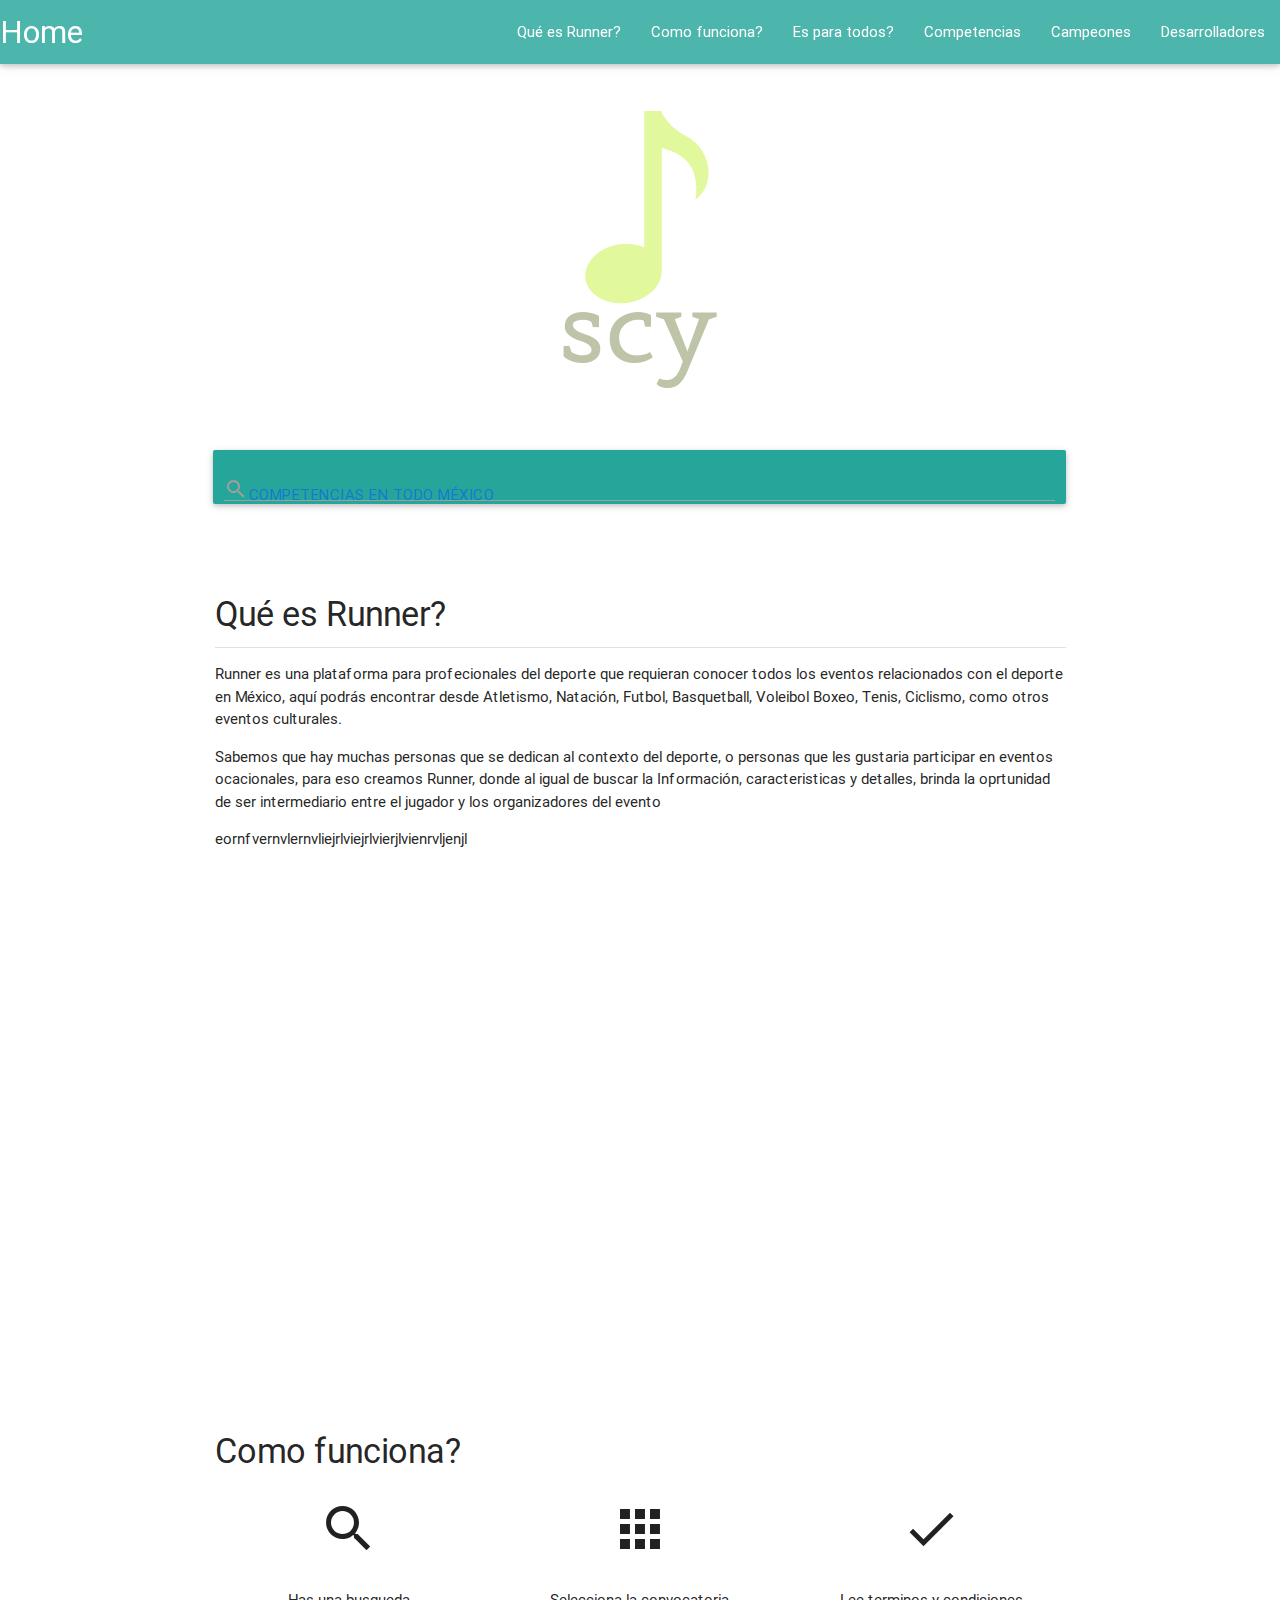
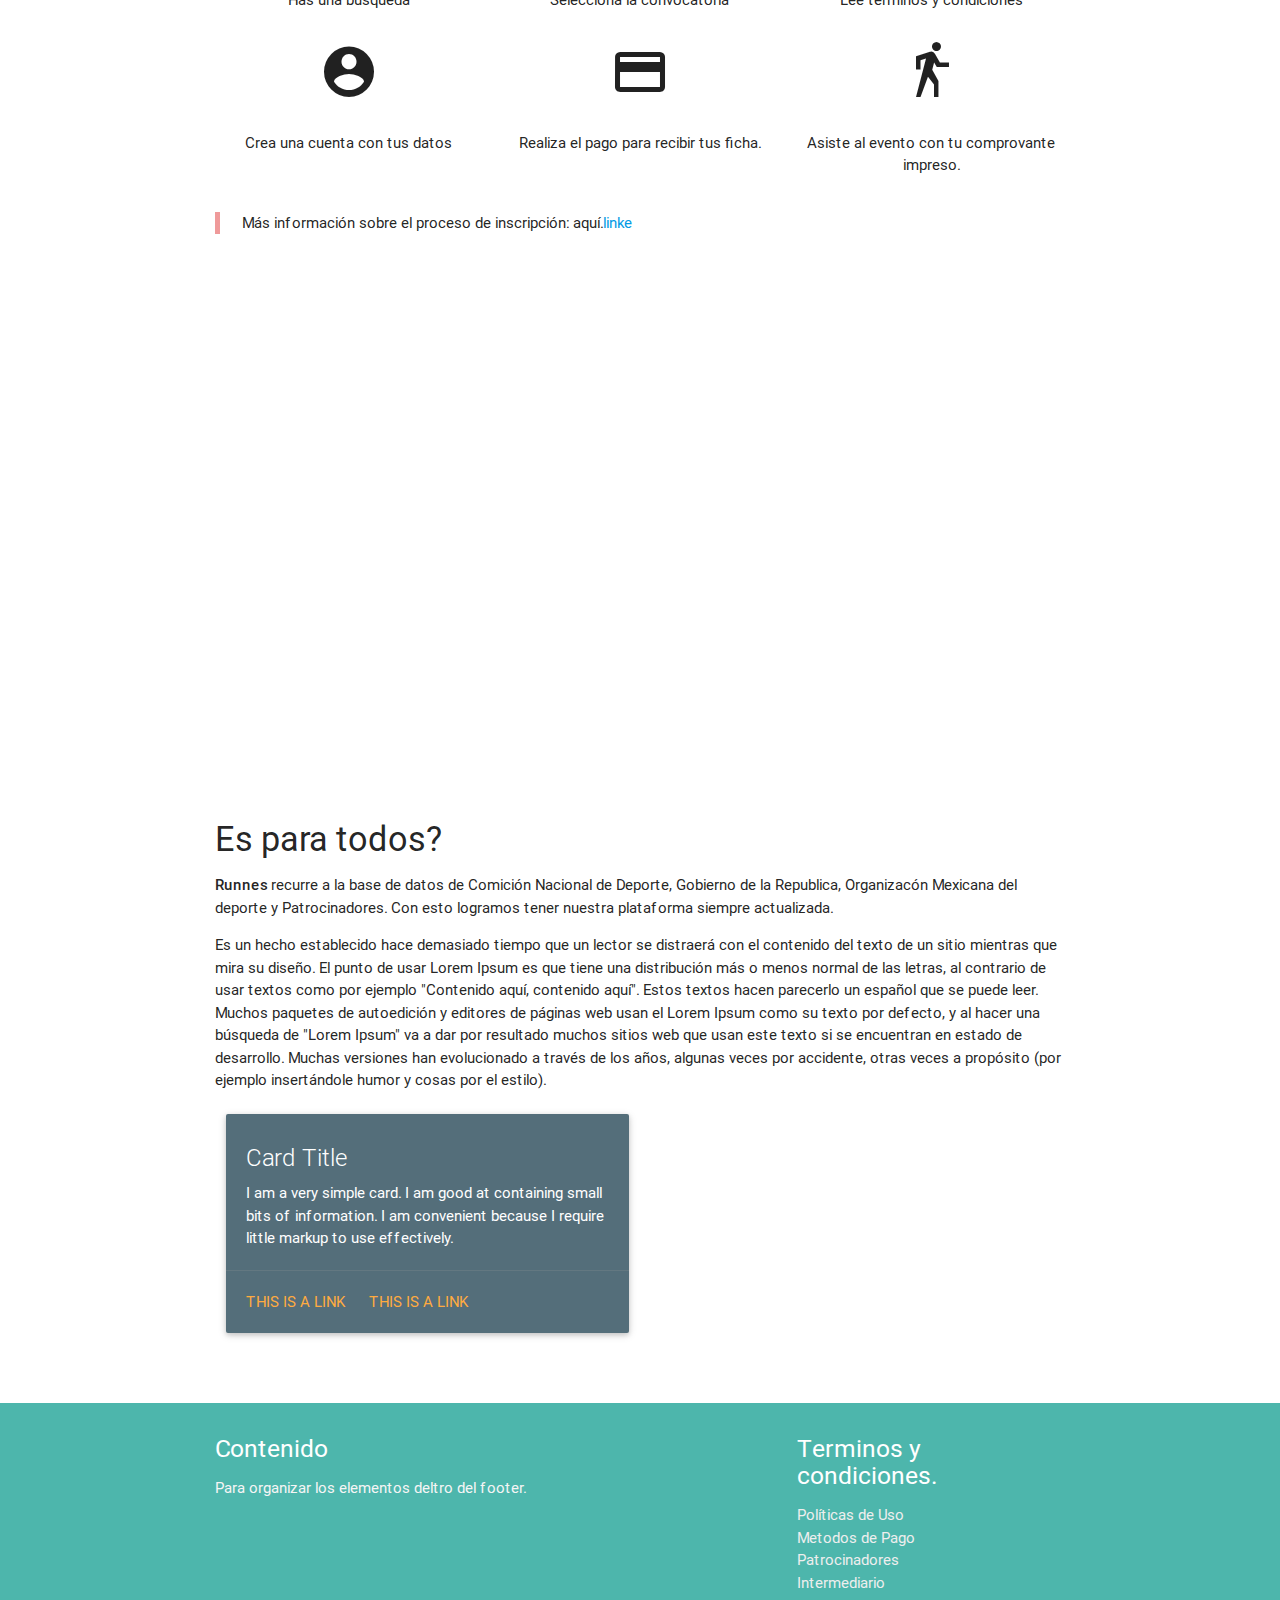
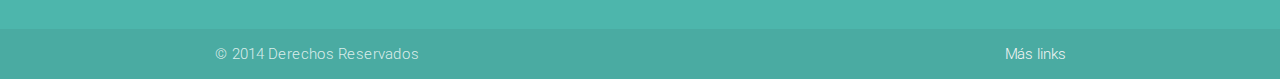
<file: wave-runner/index.html>
<!DOCTYPE HTML>
<html>
<head>
    <meta charset = "utf-8">
    <title>Runner - Cancún Quintana Roo México</title>
    <!--Import materialize.css-->
    <link type="text/css" rel="stylesheet" href="css/materialize.min.css"  media="screen,projection"/>
    <!--Let browser know website is optimized for mobile-->
    <meta name="viewport" content="width=device-width, initial-scale=1.0, maximum-scale=1.0, user-scalable=no"/>
</head>
<body>
    <!--Import jQuery before materialize.js-->
    <script type="text/javascript" src="https://code.jquery.com/jquery-2.1.1.min.js"></script>
    <script type="text/javascript" src="js/materialize.min.js"></script>
    <!-- A ver si jala esta porqueria -->
    <script type="text/javascript" src="js/js.js"></script>
    <!--Aqui va la seccion de Navegación-->
    <!--Aqui para se no me mueva la barra de navegación-->
    <div class="navbar-fixed">
        <nav class="teal lighten-2">
            <div class="nav-wrapper">
                <div class="col s12">
                    <a href="index.html" class="brand-logo">Home</a>
                    <a href="#" data-activates="mobile-demo" class="button-collapse"><i class="mdi-navigation-menu"></i></a>
                    <ul class="right hide-on-med-and-down">
                        <li><a href="#introduction">Qué es Runner?</a></li>
                        <li><a href="#structure">Como funciona?</a></li>
                        <li><a href="#initialization">Es para todos?</a></li>
                        <li><a href="competencias.html">Competencias</a></li>
                        <li><a href="campeones.html">Campeones</a></li>
                        <li><a href="desarrolladores.html">Desarrolladores</a></li>
                    </ul>
                </div>
                <!--Menu para los moviles-->
                <ul class="side-nav" id="mobile-demo">
                    <li><a href="#introduction">Qué es runner?</a></li>
                    <li><a href="#structure">Como funciona?</a></li>
                    <li><a href="#initialization">Es para todos?</a></li>
                    <li><div class="divider"></div></li>
                    <li><a href="competencias.html">Competencias</a></li>
                    <li><a href="campeones.html">Campeones</a></li>
                    <li><a href="desarrolladores.html">Desarrolladores</a></li>
                </ul>
            </div>
        </nav>
    </div>
    <!--Aquí comienza la imagen del primer parallax-->
    <div class="parallax-container hide-on-small-only">
        <div class="parallax"><img src="img/bike2.jpg" alt="#"></div><!-- Imagen de prueba tiene que cambiar-->
        <div class="row"><p></p></div><!--Trampa tengo que modificar esta porqueria-->
        <div class="row valign-wrapper">
            <img src="img/scy-logo.png" alt="#">
        </div>
        <div class="row"><p></p></div><!--Trampa tengo que modificar esta porqueria-->
        <div class="row valign-wrapper"><!-- Para mantener el buscador alineado vertical-->
            <form class="input-field z-depth-1 col s12 m6 l8 waves-effect waves-light btn-large">
                <input id="search" type="text" required>
                <label for="search"><i class="grey-text darken-4 mdi-action-search"></i><span class="blue-text text-darken-2">Competencias en todo México</span></label>
            </form>
        </div>    
    </div>  

    <!--Aqui comienza la seccion Blanca-->
    <div id="introduction" class="section scrollspy">
        <div class="row container">
            <h4 class="header">Qué es Runner?</h4>
            <div class="divider"></div>
            <!--Aqui les decimos a los usuario para que es la plataforma y para que sirve-->
            <p class="#">Runner es una plataforma para profecionales del deporte que requieran conocer todos los eventos relacionados con el deporte en México, aquí podrás encontrar desde Atletismo, Natación, Futbol, Basquetball, Voleibol Boxeo, Tenis, Ciclismo, como otros eventos culturales.</p>
            <p class="#">Sabemos que hay muchas personas que se dedican al contexto del deporte, o personas que les gustaria participar en eventos ocacionales, para eso creamos Runner, donde al igual de buscar la Información, caracteristicas y detalles, brinda la oprtunidad de ser intermediario entre el jugador y los organizadores del evento</p>
            <p>eornfvernvlernvliejrlviejrlvierjlvienrvljenjl</p>
        </div>
    </div>

    <!--Aqui comienza el segundo Pallarax-->
    <div class="parallax-container hide-on-small-only">
        <div class="parallax"><img src="img/carrera2.jpg" alt="#"></div>
    </div>
    <!--Aqui comienza la segunda seccion blanca-->
    <div id="structure" class="section scrollspy white">
        <div class="row container">
            <h4 class="header">Como funciona?</h4>
            <!--            <div class="divider"></div>
<p class="#" >   4.-Sigue el proceso de inscripción 5.Imprime tu ficha de pago.</p>-->
            <div class="row">
                <div class="center col s4">
                    <i class="medium mdi-action-search"></i>
                    <p>Has una busqueda</p>
                </div>
                <div class="center col s4">
                    <i class="medium mdi-navigation-apps"></i>
                    <p>Selecciona la convocatoria</p>
                </div>
                <div class="center col s4">
                    <i class="medium mdi-action-done"></i>
                    <p>Lee terminos y condiciones</p>
                </div>
                <div class="center col s4">
                    <i class="medium mdi-action-account-circle"></i>
                    <p>Crea una cuenta con tus datos</p>
                </div>
                <div class="center col s4">
                    <i class="medium mdi-action-payment"></i>
                    <p>Realiza el pago para recibir tus ficha.</p>
                </div>
                <div class="center col s4">
                    <i class="medium mdi-maps-directions-walk"></i>
                    <p>Asiste al evento con tu comprovante impreso.</p>
                </div>
            </div>
            <blockquote>Más información sobre el proceso de inscripción: aquí.<a href="test.html">linke</a></blockquote>

        </div>
    </div>

<!--Aqui comienza el tercer Pallarax-->
<div class="parallax-container hide-on-small-only">
<div class="parallax"><img src="img/beisbol2.jpeg" alt="#"></div>
</div>

<!--Aqui comienza la tercera seccion blanca-->
<div id="initialization" class="section scrollspy white">
<div class="row container">
    <h4 class="header">Es para todos?</h4>
    <p class=""><strong>Runnes</strong> recurre a la base de datos de Comición Nacional de Deporte, Gobierno de la Republica, Organizacón Mexicana del deporte y Patrocinadores. Con esto logramos tener nuestra plataforma siempre actualizada.</p>
    <p class="#">Es un hecho establecido hace demasiado tiempo que un lector se distraerá con el contenido del texto de un sitio mientras que mira su diseño. El punto de usar Lorem Ipsum es que tiene una distribución más o menos normal de las letras, al contrario de usar textos como por ejemplo "Contenido aquí, contenido aquí". Estos textos hacen parecerlo un español que se puede leer. Muchos paquetes de autoedición y editores de páginas web usan el Lorem Ipsum como su texto por defecto, y al hacer una búsqueda de "Lorem Ipsum" va a dar por resultado muchos sitios web que usan este texto si se encuentran en estado de desarrollo. Muchas versiones han evolucionado a través de los años, algunas veces por accidente, otras veces a propósito (por ejemplo insertándole humor y cosas por el estilo).</p>
    <div class="col s12 m6">
        <div class="card blue-grey darken-1">
            <div class="card-content white-text">
                <span class="card-title">Card Title</span>
                <p>I am a very simple card. I am good at containing small bits of information.
                    I am convenient because I require little markup to use effectively.</p>
            </div>
            <div class="card-action">
                <a href="#">This is a link</a>
                <a href='#'>This is a link</a>
            </div>
        </div>
    </div>
</div>
</div>
    <footer class="page-footer teal lighten-2">
        <div class="container">
            <div class="row">
                <div class="col l6 s12">
                    <h5 class="white-text">Contenido</h5>
                    <p class="grey-text text-lighten-4">Para organizar los elementos deltro del footer.</p>
                </div>
                <div class="col l4 offset-l2 s12">
                    <h5 class="white-text">Terminos y condiciones.</h5>
                    <ul>
                        <li><a class="grey-text text-lighten-3" href="#!">Políticas de Uso</a></li>
                        <li><a class="grey-text text-lighten-3" href="#!">Metodos de Pago</a></li>
                        <li><a class="grey-text text-lighten-3" href="#!">Patrocinadores</a></li>
                        <li><a class="grey-text text-lighten-3" href="#!">Intermediario</a></li>
                    </ul>
                </div>
            </div>
        </div>
        <div class="footer-copyright">
            <div class="container">
                © 2014 Derechos Reservados
                <a class="grey-text text-lighten-4 right" href="#!">Más links</a>
            </div>
        </div>
    </footer>
    </body>
</html>
</file>
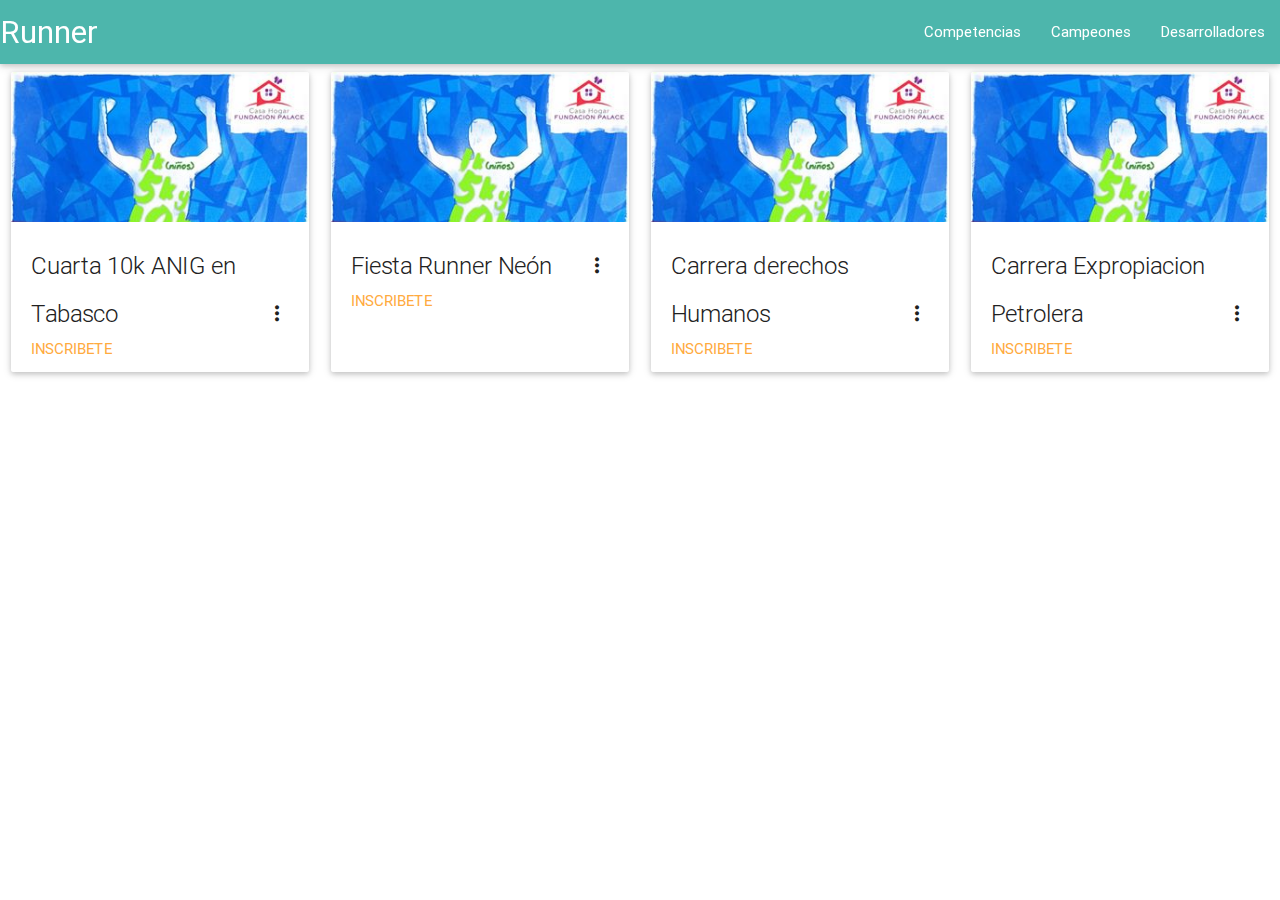
<file: wave-runner/competencias.html>
<!DOCTYPE HTML>
<html>
    <head>
      <meta charset = "utf-8">
      <title>Runner</title>
      <!--Import materialize.css-->
      <link type="text/css" rel="stylesheet" href="css/materialize.min.css"  media="screen,projection"/>
      <!--Let browser know website is optimized for mobile-->
      <meta name="viewport" content="width=device-width, initial-scale=1.0, maximum-scale=1.0, user-scalable=no"/>
    </head>
<body>
      <!--Import jQuery before materialize.js-->
      <script type="text/javascript" src="https://code.jquery.com/jquery-2.1.1.min.js"></script>
      <script type="text/javascript" src="js/materialize.min.js"></script>
      <!-- A ver si jala esta porqueria -->
      <script type="text/javascript" src="js/js.js"></script>
        <!--Aqui va la seccion de Navegación-->
     <!--Aqui para se no me mueva la barra de navegación-->
        <div class="navbar-fixed">
          <nav class="teal lighten-2">
            <div class="nav-wrapper">
              <div class="col s12">
                <a href="index.html" class="brand-logo">Runner</a>
                <a href="#" data-activates="mobile-demo" class="button-collapse"><i class="mdi-navigation-menu"></i></a>
                <ul class="right hide-on-med-and-down">
                  <li><a href="competencias.html">Competencias</a></li>
                  <li><a href="campeones.html">Campeones</a></li>
                  <li><a href="desarrolladores.html">Desarrolladores</a></li>
                </ul>
                 </div>
                 <!--Menu para los moviles-->
                <ul class="side-nav" id="mobile-demo">
                  <li><a href="competencias.html">Competencias</a></li>
                  <li><a href="campeones.html">Campeones</a></li>
                  <li><a href="desarrolladores.html">Desarrolladores</a></li>
                </ul>
            </div>
          </nav>
        </div>
        <div class="row">
        <div class="col s12 m6 l3">
           <div class="card small">
         <div class="card-image waves-effect waves-block waves-light">
           <img class="activator" src="img/maraton.jpg" alt="#">
         </div>
         <div class="card-content">
           <span class="card-title activator grey-text text-darken-4">Cuarta 10k ANIG en Tabasco<i class="mdi-navigation-more-vert right"></i></span>
           <p><a href="#">Inscribete</a></p>
         </div>
         <div class="card-reveal">
           <span class="card-title grey-text text-darken-4">Cancún QRoo<i class="mdi-navigation-close right"></i></span>
           <p>Lugar del Evento: Puerto Morelos, Quintana Roo México
            Fecha: Sábado 28 de Febrero 2015
            <p>Salida y Meta: Junto al Faro del Muelle principal de Puerto Morelos Quintana Roo</p>
            Distancias: 250m, 1.25k, 2.5k, 5k, 10k
            Horarios de arranque: 10k: 8:00 am 1.25k, 2.5k y

            5k: 9:00am - 250mts 8.30am
            Apertura de afloje: 7:00 am a 8:30am
            Horarios de marcaje: 7:00 am a 8:00 am
            Cupo Limitado: 1000 competidores
             como es que esta blanca a ya me acorde que modifoque esta madrola
            <p>Ubicacion de Puerto Morelos Q.Roo:<small>http://www.cancun-map.com/mx/puertomorelos</small></p>
         </div>
       </div>
         </div>
          <div class="col s12 m6 l3">
           <div class="card small">
         <div class="card-image waves-effect waves-block waves-light">
           <img class="activator" src="img/maraton.jpg" alt="#">
         </div>
         <div class="card-content">
           <span class="card-title activator grey-text text-darken-4">Fiesta Runner Neón<i class="mdi-navigation-more-vert right"></i></span>
           <p><a href="#">Inscribete</a></p>
         </div>
         <div class="card-reveal">
           <span class="card-title grey-text text-darken-4">Cancún QRoo<i class="mdi-navigation-close right"></i></span>
           <p>Diviértete apoyando al gran proyecto de Fundación Palace.. La Casa Hogar necesita de todos nosotros.</p>
         </div>
       </div>
         </div>
          <div class="col s12 m6 l3">
           <div class="card small">
         <div class="card-image waves-effect waves-block waves-light">
           <img class="activator" src="img/maraton.jpg" alt="#">
         </div>
         <div class="card-content">
           <span class="card-title activator grey-text text-darken-4">Carrera derechos Humanos<i class="mdi-navigation-more-vert right"></i></span>
           <p><a href="#">Inscribete</a></p>
         </div>
         <div class="card-reveal">
           <span class="card-title grey-text text-darken-4">Cancún QRoo<i class="mdi-navigation-close right"></i></span>
           <p>Diviértete apoyando al gran proyecto de Fundación Palace.. La Casa Hogar necesita de todos nosotros.</p>
         </div>
       </div>
         </div>
          <div class="col s12 m6 l3">
           <div class="card small">
         <div class="card-image waves-effect waves-block waves-light">
           <img class="activator" src="img/maraton.jpg" alt="#">
         </div>
         <div class="card-content">
           <span class="card-title activator grey-text text-darken-4">Carrera Expropiacion Petrolera<i class="mdi-navigation-more-vert right"></i></span>
           <p><a href="#">Inscribete</a></p>
         </div>
         <div class="card-reveal">
           <span class="card-title grey-text text-darken-4">Cancún QRoo<i class="mdi-navigation-close right"></i></span>
           <p>Diviértete apoyando al gran proyecto de Fundación Palace.. La Casa Hogar necesita de todos nosotros.</p>
         </div>
       </div>
         </div>
     </div>
    </body>
</html>
</file>
